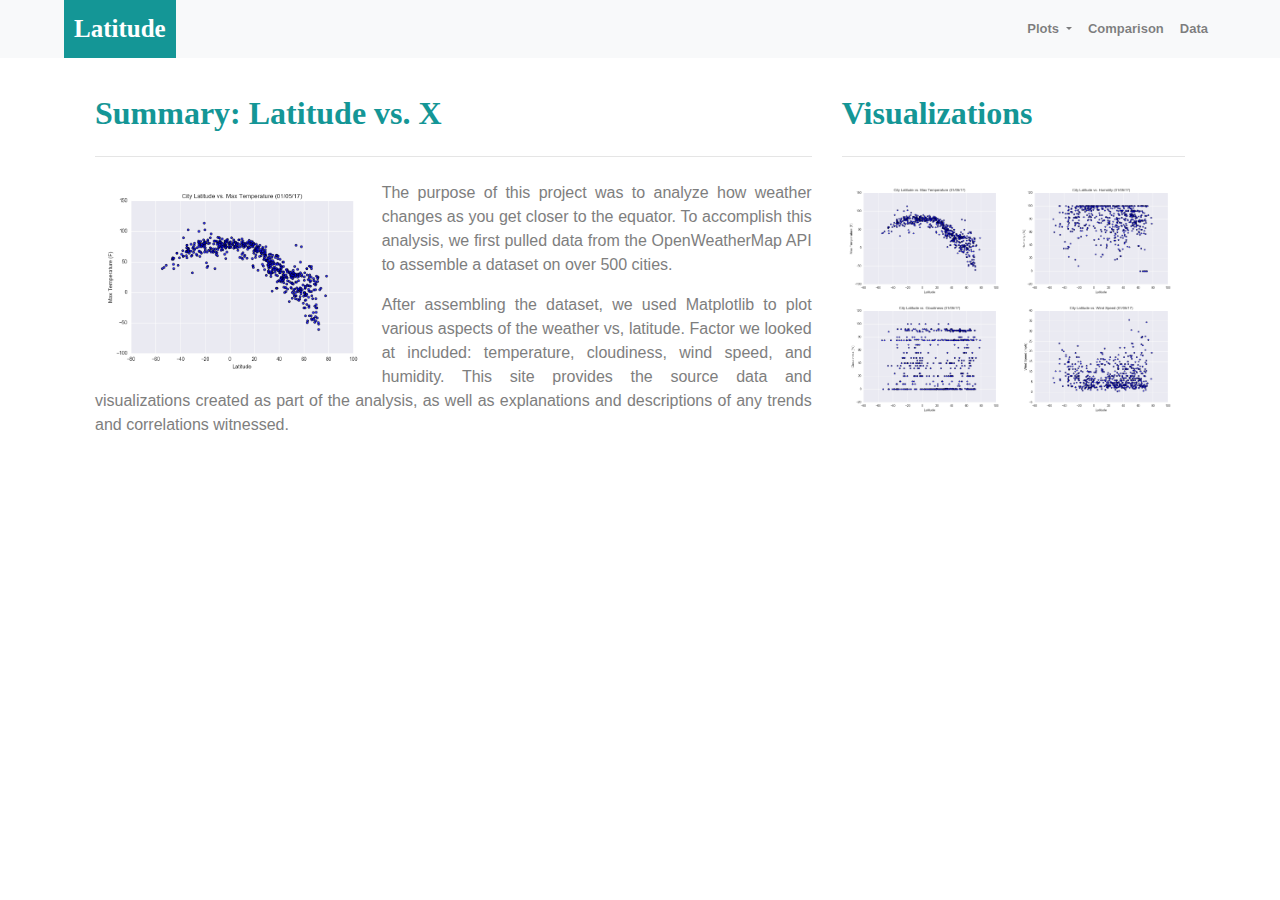
<file: index.html>
<!DOCTYPE html>
<html lang="en">

<head>
  <meta charset="UTF-8">
  <title>Weather Landing page</title>
  <link rel="stylesheet" href="https://stackpath.bootstrapcdn.com/bootstrap/4.3.1/css/bootstrap.min.css" integrity="sha384-ggOyR0iXCbMQv3Xipma34MD+dH/1fQ784/j6cY/iJTQUOhcWr7x9JvoRxT2MZw1T" crossorigin="anonymous">

  <script src="https://code.jquery.com/jquery-3.3.1.slim.min.js" integrity="sha384-q8i/X+965DzO0rT7abK41JStQIAqVgRVzpbzo5smXKp4YfRvH+8abtTE1Pi6jizo" crossorigin="anonymous"></script>
  <script src="https://cdnjs.cloudflare.com/ajax/libs/popper.js/1.14.7/umd/popper.min.js" integrity="sha384-UO2eT0CpHqdSJQ6hJty5KVphtPhzWj9WO1clHTMGa3JDZwrnQq4sF86dIHNDz0W1" crossorigin="anonymous"></script>
  <script src="https://stackpath.bootstrapcdn.com/bootstrap/4.3.1/js/bootstrap.min.js" integrity="sha384-JjSmVgyd0p3pXB1rRibZUAYoIIy6OrQ6VrjIEaFf/nJGzIxFDsf4x0xIM+B07jRM" crossorigin="anonymous"></script>

  <link rel="stylesheet" href="style.css">
</head>
<body>
    <nav class="navbar navbar-expand-lg navbar-light bg-light">
        <a class="navbar-brand" href="#">Latitude</a>
        <button class="navbar-toggler" type="button" data-toggle="collapse" data-target="#navbarSupportedContent" aria-controls="navbarSupportedContent" aria-expanded="false" aria-label="Toggle navigation">
            <span class="navbar-toggler-icon"></span>
        </button>
        
        <div class="collapse navbar-collapse" id="navbarSupportedContent">
            <ul class="navbar-nav mr-auto">
            <li class="nav-item dropdown">
                <a class="nav-link dropdown-toggle" href="#" id="navbarDropdown" role="button" data-toggle="dropdown" aria-haspopup="true" aria-expanded="false">
                Plots
                </a>
                <div class="dropdown-menu" aria-labelledby="navbarDropdown">
                <a class="dropdown-item" href="temperature.html">Max Temperature</a>
                <a class="dropdown-item" href="humidity.html">Humidity</a>            
                <a class="dropdown-item" href="cloudiness.html">Cloudiness</a>
                <a class="dropdown-item" href="wind.html">Wind Speed</a>
                </div>
            </li>
            <li class="nav-item">
                <a class="nav-link" href="comparison.html">Comparison</a>
            </li>
            <li class="nav-item">
                <a class="nav-link" href="data.html">Data</a>
            </li>
            </ul>
        </div>
    </nav>
    <div class="row content">
        <div class="col-sm-12 col-md-8 col-lg-8">
            <h2 class="text-left">Summary: Latitude vs. X</h2>
            <hr class="my-4">
            <img src="Resources/assets/images/Fig1.png" alt="Latitude vs Temperature" class="rounded main-image">
            <p>The purpose of this project was to analyze how weather changes as you get closer to the equator. To accomplish this analysis, we first pulled data from the OpenWeatherMap API to assemble a dataset on over 500 cities.</p>
            <p>After assembling the dataset, we used Matplotlib to plot various aspects of the weather vs, latitude. Factor we looked at included: temperature, cloudiness, wind speed, and humidity. This site provides the source data and visualizations created as part of the analysis, as well as explanations and descriptions of any trends and correlations witnessed.</p>
        </div>
         <div class="col-sm-12 col-md-4 col-lg-4" >
            <h2 class="text-left">Visualizations</h2>
            <hr class="my-4">
            <a href="temperature.html">
                <img src="Resources/assets/images/Fig1.png" class="rounded float-left thumbnail" alt="Latitude vs Temperature">
            </a>
            <a href="humidity.html">
                <img src="Resources/assets/images/Fig2.png" class="rounded float right thumbnail" alt="Latitude vs Humidity">
            </a>
            <a href="cloudiness.html">
                <img src="Resources/assets/images/Fig3.png" class="rounded float-left  thumbnail" alt="Latitude vs Temperature">
            </a>
            <a href="wind.html">
                <img src="Resources/assets/images/Fig4.png" class="rounded float right  thumbnail" alt="Latitude vs Humidity">
            </a>
        </div>
    </div>
</body>
</file>
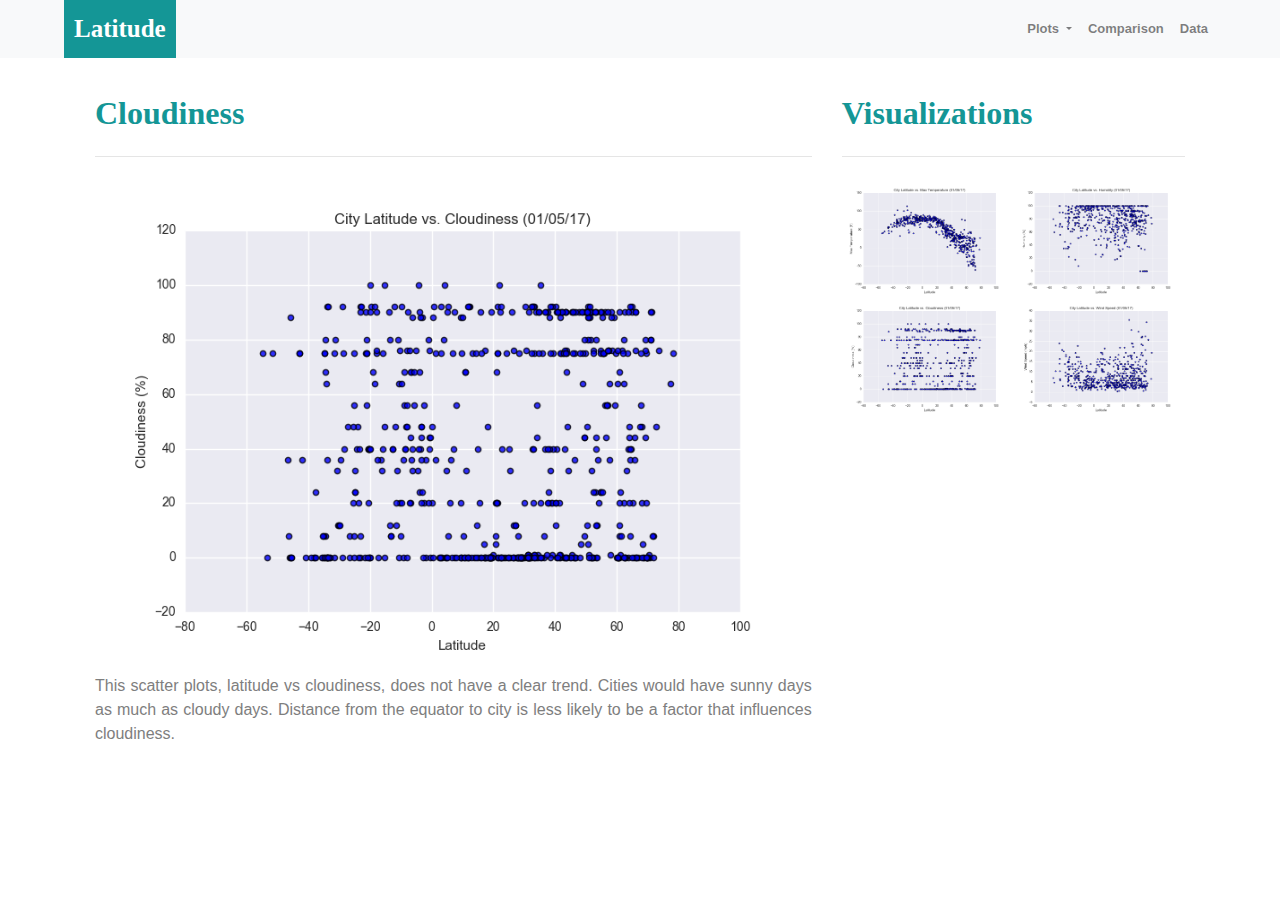
<file: cloudiness.html>
<!DOCTYPE html>
<html lang="en">

<head>
  <meta charset="UTF-8">
  <title>Cloudiness page</title>
  <link rel="stylesheet" href="https://stackpath.bootstrapcdn.com/bootstrap/4.3.1/css/bootstrap.min.css" integrity="sha384-ggOyR0iXCbMQv3Xipma34MD+dH/1fQ784/j6cY/iJTQUOhcWr7x9JvoRxT2MZw1T" crossorigin="anonymous">

  <script src="https://code.jquery.com/jquery-3.3.1.slim.min.js" integrity="sha384-q8i/X+965DzO0rT7abK41JStQIAqVgRVzpbzo5smXKp4YfRvH+8abtTE1Pi6jizo" crossorigin="anonymous"></script>
  <script src="https://cdnjs.cloudflare.com/ajax/libs/popper.js/1.14.7/umd/popper.min.js" integrity="sha384-UO2eT0CpHqdSJQ6hJty5KVphtPhzWj9WO1clHTMGa3JDZwrnQq4sF86dIHNDz0W1" crossorigin="anonymous"></script>
  <script src="https://stackpath.bootstrapcdn.com/bootstrap/4.3.1/js/bootstrap.min.js" integrity="sha384-JjSmVgyd0p3pXB1rRibZUAYoIIy6OrQ6VrjIEaFf/nJGzIxFDsf4x0xIM+B07jRM" crossorigin="anonymous"></script>

  <link rel="stylesheet" href="style.css">
</head>
<body>
    <nav class="navbar navbar-expand-lg navbar-light bg-light">
        <a class="navbar-brand" href="index.html">Latitude</a>
        <button class="navbar-toggler" type="button" data-toggle="collapse" data-target="#navbarSupportedContent" aria-controls="navbarSupportedContent" aria-expanded="false" aria-label="Toggle navigation">
            <span class="navbar-toggler-icon"></span>
        </button>
        
        <div class="collapse navbar-collapse" id="navbarSupportedContent">
            <ul class="navbar-nav mr-auto">
            <li class="nav-item dropdown">
                <a class="nav-link dropdown-toggle" href="#" id="navbarDropdown" role="button" data-toggle="dropdown" aria-haspopup="true" aria-expanded="false">
                Plots
                </a>
                <div class="dropdown-menu" aria-labelledby="navbarDropdown">
                <a class="dropdown-item" href="temperature.html">Max Temperature</a>
                <a class="dropdown-item" href="humidity.html">Humidity</a>            
                <a class="dropdown-item" href="cloudiness.html">Cloudiness</a>
                <a class="dropdown-item" href="wind.html">Wind Speed</a>
                </div>
            </li>
            <li class="nav-item">
                <a class="nav-link" href="comparison.html">Comparison</a>
            </li>
            <li class="nav-item">
                <a class="nav-link" href="data.html">Data</a>
            </li>
            </ul>
        </div>
    </nav>
    <div class="row content">
        <div class="col-sm-12 col-md-8 col-lg-8">
            <h2 class="text-left">Cloudiness</h2>
            <hr class="my-4">
            <img src="Resources/assets/images/Fig3.png" alt="Latitude vs Cloudiness" class="img-fluid">
            <p>This scatter plots, latitude vs cloudiness, does not have a clear trend. Cities would have sunny days as much as cloudy days. Distance from the equator to city is less likely to be a factor that influences cloudiness.</p>
        </div>
         <div class="col-sm-12 col-md-4 col-lg-4" >
            <h2 class="text-left">Visualizations</h2>
            <hr class="my-4">
            <a href="temperature.html">
                <img src="Resources/assets/images/Fig1.png" class="rounded float-left thumbnail" alt="Latitude vs Temperature">
            </a>
            <a href="humidity.html">
                <img src="Resources/assets/images/Fig2.png" class="rounded float right thumbnail" alt="Latitude vs Humidity">
            </a>
            <a href="cloudiness.html">
                <img src="Resources/assets/images/Fig3.png" class="rounded float-left  thumbnail" alt="Latitude vs Temperature">
            </a>
            <a href="wind.html">
                <img src="Resources/assets/images/Fig4.png" class="rounded float right  thumbnail" alt="Latitude vs Humidity">
            </a>
        </div>
    </div>
</body>
</file>
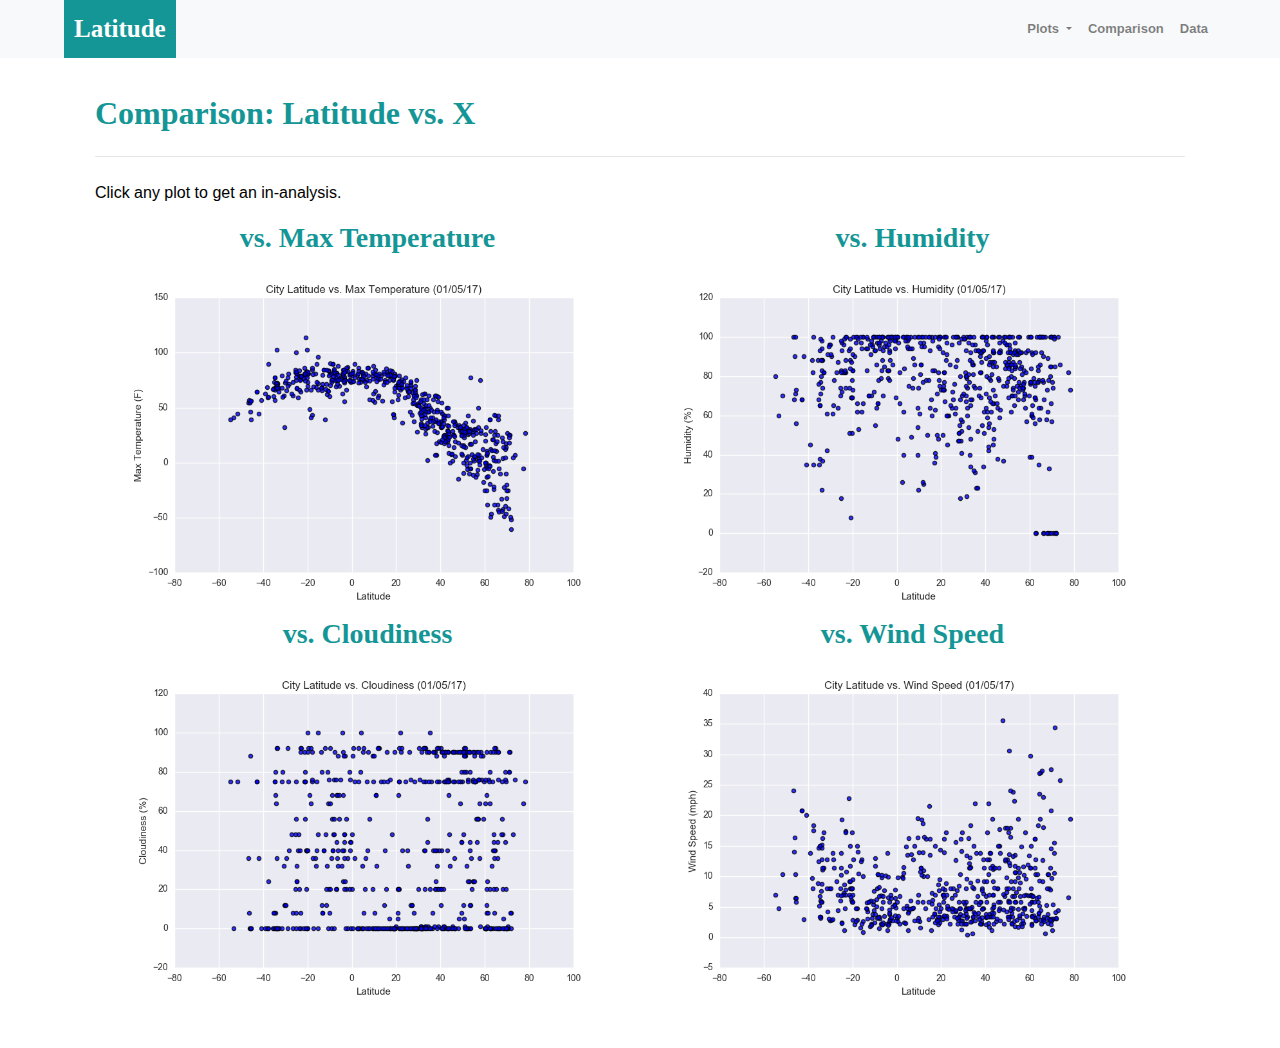
<file: comparison.html>
<!DOCTYPE html>
<html lang="en">

<head>
  <meta charset="UTF-8">
  <title>Comparison page</title>
  <link rel="stylesheet" href="https://stackpath.bootstrapcdn.com/bootstrap/4.3.1/css/bootstrap.min.css" integrity="sha384-ggOyR0iXCbMQv3Xipma34MD+dH/1fQ784/j6cY/iJTQUOhcWr7x9JvoRxT2MZw1T" crossorigin="anonymous">

  <script src="https://code.jquery.com/jquery-3.3.1.slim.min.js" integrity="sha384-q8i/X+965DzO0rT7abK41JStQIAqVgRVzpbzo5smXKp4YfRvH+8abtTE1Pi6jizo" crossorigin="anonymous"></script>
  <script src="https://cdnjs.cloudflare.com/ajax/libs/popper.js/1.14.7/umd/popper.min.js" integrity="sha384-UO2eT0CpHqdSJQ6hJty5KVphtPhzWj9WO1clHTMGa3JDZwrnQq4sF86dIHNDz0W1" crossorigin="anonymous"></script>
  <script src="https://stackpath.bootstrapcdn.com/bootstrap/4.3.1/js/bootstrap.min.js" integrity="sha384-JjSmVgyd0p3pXB1rRibZUAYoIIy6OrQ6VrjIEaFf/nJGzIxFDsf4x0xIM+B07jRM" crossorigin="anonymous"></script>

  <link rel="stylesheet" href="style.css">
</head>
<body>
    <nav class="navbar navbar-expand-lg navbar-light bg-light">
        <a class="navbar-brand" href="index.html">Latitude</a>
        <button class="navbar-toggler" type="button" data-toggle="collapse" data-target="#navbarSupportedContent" aria-controls="navbarSupportedContent" aria-expanded="false" aria-label="Toggle navigation">
            <span class="navbar-toggler-icon"></span>
        </button>
        
        <div class="collapse navbar-collapse" id="navbarSupportedContent">
            <ul class="navbar-nav mr-auto">
            <li class="nav-item dropdown">
                <a class="nav-link dropdown-toggle" href="#" id="navbarDropdown" role="button" data-toggle="dropdown" aria-haspopup="true" aria-expanded="false">
                Plots
                </a>
                <div class="dropdown-menu" aria-labelledby="navbarDropdown">
                <a class="dropdown-item" href="temperature.html">Max Temperature</a>
                <a class="dropdown-item" href="humidity.html">Humidity</a>            
                <a class="dropdown-item" href="cloudiness.html">Cloudiness</a>
                <a class="dropdown-item" href="wind.html">Wind Speed</a>
                </div>
            </li>
            <li class="nav-item">
                <a class="nav-link" href="#">Comparison<span class="sr-only">(current)</span></a>
            </li>
            <li class="nav-item">
                <a class="nav-link" href="data.html">Data</a>
            </li>
            </ul>
        </div>
    </nav>
    <div class="content">
        <div class="col-sm-12 col-md-12" >
            <h2 class="text-left">Comparison: Latitude vs. X</h2>
            <hr class="my-4">
            <p>Click any plot to get an in-analysis.</p>
            <div class="container">
                <div class="row imagetiles">
                    <div class="col-lg-6 col-sm-12">
                        <h3 class="text-center">vs. Max Temperature</h3>
                        <a href="temperature.html">
                            <img src="Resources/assets/images/Fig1.png" class="rounded float-left thumbnail" alt="Latitude vs Temperature">
                        </a>
                    </div>
                    <div class="col-lg-6  col-sm-12">
                        <h3 class="text-center">vs. Humidity</h3>
                        <a href="humidity.html">
                            <img src="Resources/assets/images/Fig2.png" class="rounded float right thumbnail" alt="Latitude vs Humidity">
                        </a>
                    </div>
                    <div class="col-lg-6 col-sm-12">
                        <h3 class="text-center">vs. Cloudiness</h3>
                        <a href="cloudiness.html">
                            <img src="Resources/assets/images/Fig3.png" class="rounded float-left  thumbnail" alt="Latitude vs Temperature">
                        </a>
                    </div>
                    <div class="col-lg-6 col-sm-12">
                        <h3 class="text-center">vs. Wind Speed</h3>
                        <a href="wind.html">
                            <img src="Resources/assets/images/Fig4.png" class="rounded float right  thumbnail" alt="Latitude vs Humidity">
                        </a>
                    </div>
                </div>
            </div>
        </div>
    </div>
</body>
</file>
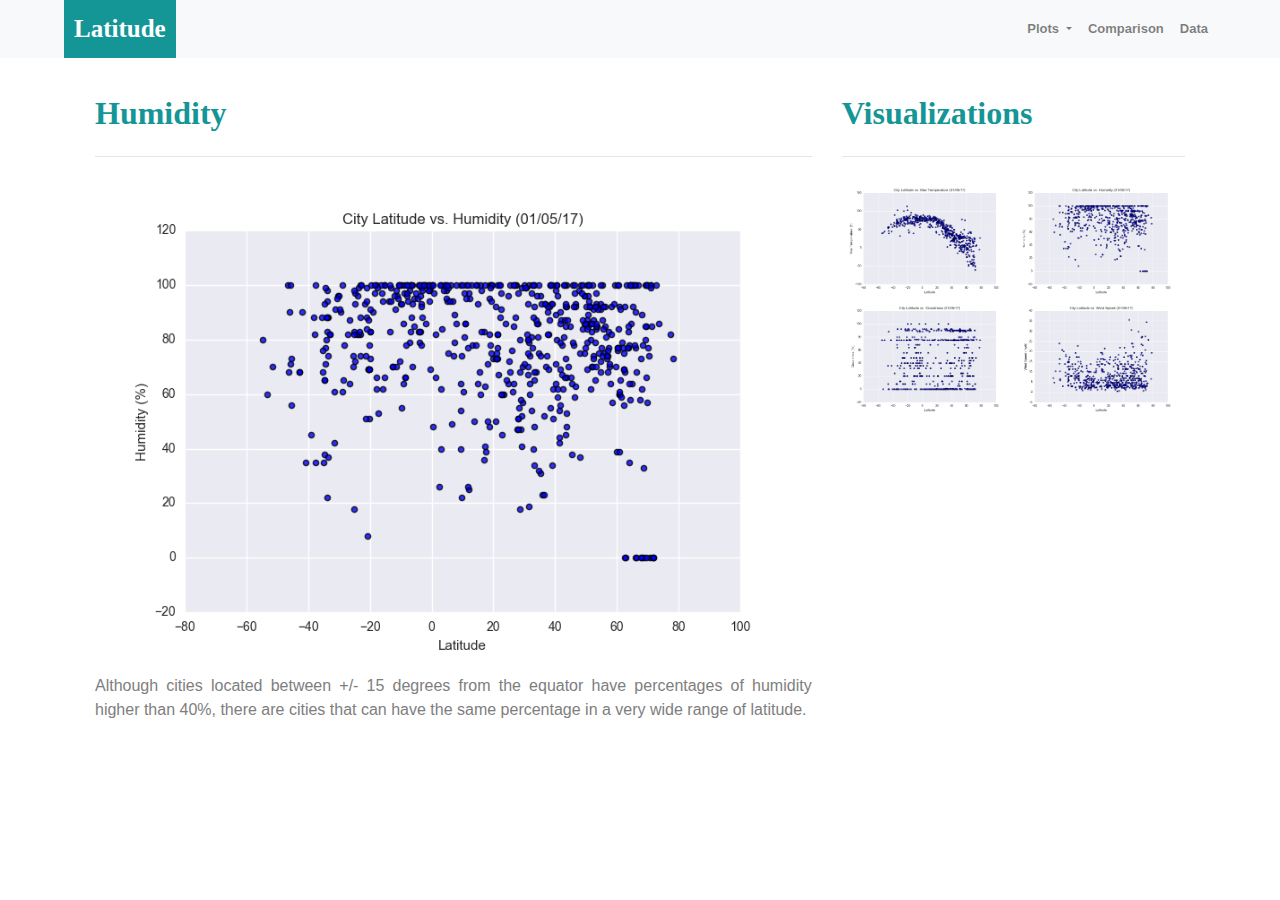
<file: humidity.html>
<!DOCTYPE html>
<html lang="en">

<head>
  <meta charset="UTF-8">
  <title>Humidity page</title>
  <link rel="stylesheet" href="https://stackpath.bootstrapcdn.com/bootstrap/4.3.1/css/bootstrap.min.css" integrity="sha384-ggOyR0iXCbMQv3Xipma34MD+dH/1fQ784/j6cY/iJTQUOhcWr7x9JvoRxT2MZw1T" crossorigin="anonymous">

  <script src="https://code.jquery.com/jquery-3.3.1.slim.min.js" integrity="sha384-q8i/X+965DzO0rT7abK41JStQIAqVgRVzpbzo5smXKp4YfRvH+8abtTE1Pi6jizo" crossorigin="anonymous"></script>
  <script src="https://cdnjs.cloudflare.com/ajax/libs/popper.js/1.14.7/umd/popper.min.js" integrity="sha384-UO2eT0CpHqdSJQ6hJty5KVphtPhzWj9WO1clHTMGa3JDZwrnQq4sF86dIHNDz0W1" crossorigin="anonymous"></script>
  <script src="https://stackpath.bootstrapcdn.com/bootstrap/4.3.1/js/bootstrap.min.js" integrity="sha384-JjSmVgyd0p3pXB1rRibZUAYoIIy6OrQ6VrjIEaFf/nJGzIxFDsf4x0xIM+B07jRM" crossorigin="anonymous"></script>

  <link rel="stylesheet" href="style.css">
</head>
<body>
    <nav class="navbar navbar-expand-lg navbar-light bg-light">
        <a class="navbar-brand" href="index.html">Latitude</a>
        <button class="navbar-toggler" type="button" data-toggle="collapse" data-target="#navbarSupportedContent" aria-controls="navbarSupportedContent" aria-expanded="false" aria-label="Toggle navigation">
            <span class="navbar-toggler-icon"></span>
        </button>
        
        <div class="collapse navbar-collapse" id="navbarSupportedContent">
            <ul class="navbar-nav mr-auto">
            <li class="nav-item dropdown">
                <a class="nav-link dropdown-toggle" href="#" id="navbarDropdown" role="button" data-toggle="dropdown" aria-haspopup="true" aria-expanded="false">
                Plots
                </a>
                <div class="dropdown-menu" aria-labelledby="navbarDropdown">
                <a class="dropdown-item" href="temperature.html">Max Temperature</a>
                <a class="dropdown-item" href="humidity.html">Humidity</a>            
                <a class="dropdown-item" href="cloudiness.html">Cloudiness</a>
                <a class="dropdown-item" href="wind.html">Wind Speed</a>
                </div>
            </li>
            <li class="nav-item">
                <a class="nav-link" href="comparison.html">Comparison</a>
            </li>
            <li class="nav-item">
                <a class="nav-link" href="data.html">Data</a>
            </li>
            </ul>
        </div>
    </nav>
    <div class="row content">
        <div class="col-sm-12 col-md-8 col-lg-8">
            <h2 class="text-left">Humidity</h2>
            <hr class="my-4">
            <img src="Resources/assets/images/Fig2.png" alt="Latitude vs Humidity" class="img-fluid">
            <p>Although cities located between +/- 15 degrees from the equator have percentages of humidity higher than 40%, there are cities that can have the same percentage in a very wide range of latitude.</p>
        </div>
         <div class="col-sm-12 col-md-4 col-lg-4" >
            <h2 class="text-left">Visualizations</h2>
            <hr class="my-4">
            <a href="temperature.html">
                <img src="Resources/assets/images/Fig1.png" class="rounded float-left thumbnail" alt="Latitude vs Temperature">
            </a>
            <a href="humidity.html">
                <img src="Resources/assets/images/Fig2.png" class="rounded float right thumbnail" alt="Latitude vs Humidity">
            </a>
            <a href="cloudiness.html">
                <img src="Resources/assets/images/Fig3.png" class="rounded float-left  thumbnail" alt="Latitude vs Temperature">
            </a>
            <a href="windSpeed.html">
                <img src="Resources/assets/images/Fig4.png" class="rounded float right  thumbnail" alt="Latitude vs Humidity">
            </a>
        </div>
    </div>
</body>
</file>
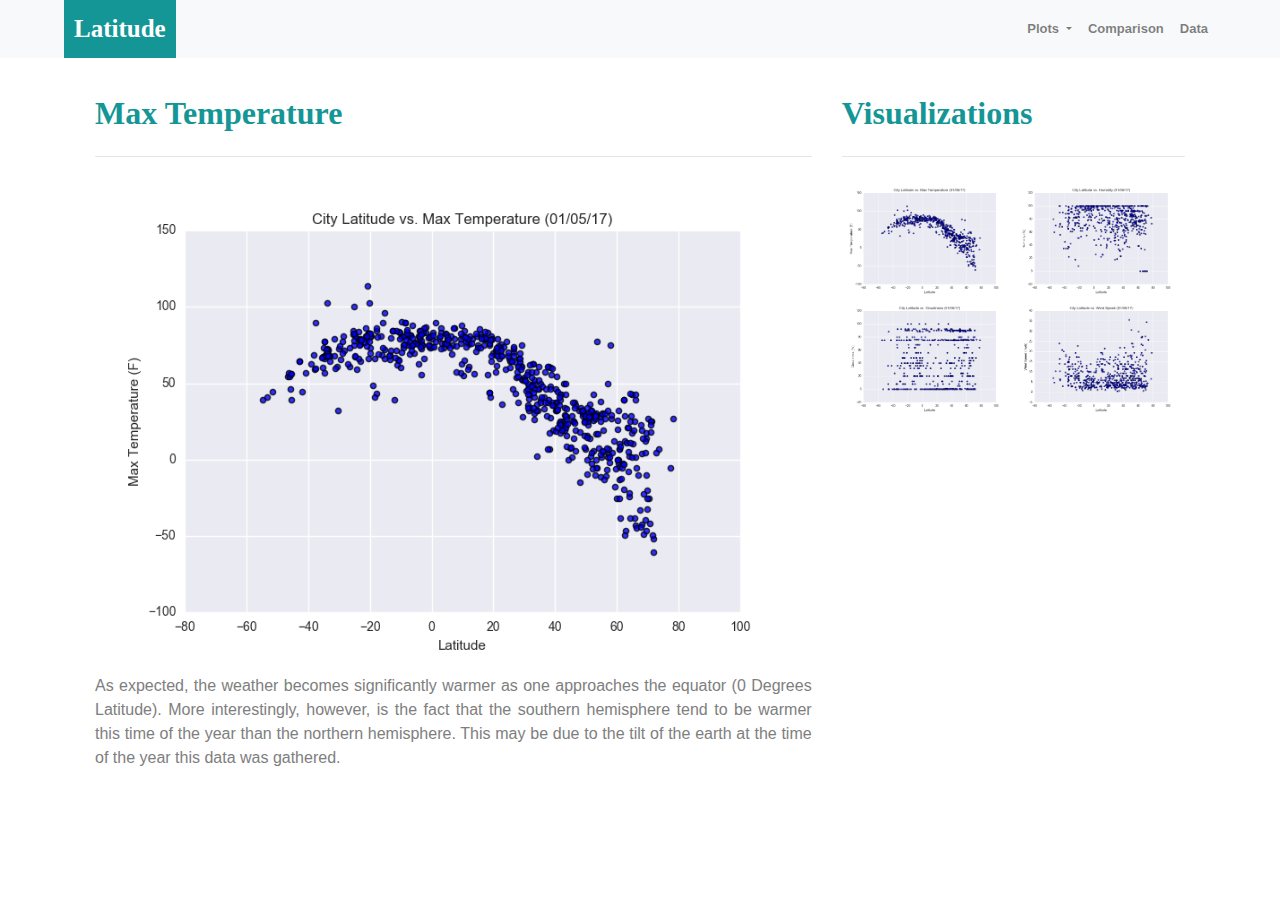
<file: temperature.html>
<!DOCTYPE html>
<html lang="en">

<head>
  <meta charset="UTF-8">
  <title>Max Temperature page</title>
  <link rel="stylesheet" href="https://stackpath.bootstrapcdn.com/bootstrap/4.3.1/css/bootstrap.min.css" integrity="sha384-ggOyR0iXCbMQv3Xipma34MD+dH/1fQ784/j6cY/iJTQUOhcWr7x9JvoRxT2MZw1T" crossorigin="anonymous">

  <script src="https://code.jquery.com/jquery-3.3.1.slim.min.js" integrity="sha384-q8i/X+965DzO0rT7abK41JStQIAqVgRVzpbzo5smXKp4YfRvH+8abtTE1Pi6jizo" crossorigin="anonymous"></script>
  <script src="https://cdnjs.cloudflare.com/ajax/libs/popper.js/1.14.7/umd/popper.min.js" integrity="sha384-UO2eT0CpHqdSJQ6hJty5KVphtPhzWj9WO1clHTMGa3JDZwrnQq4sF86dIHNDz0W1" crossorigin="anonymous"></script>
  <script src="https://stackpath.bootstrapcdn.com/bootstrap/4.3.1/js/bootstrap.min.js" integrity="sha384-JjSmVgyd0p3pXB1rRibZUAYoIIy6OrQ6VrjIEaFf/nJGzIxFDsf4x0xIM+B07jRM" crossorigin="anonymous"></script>

  <link rel="stylesheet" href="style.css">
</head>
<body>
    <nav class="navbar navbar-expand-lg navbar-light bg-light">
        <a class="navbar-brand" href="index.html">Latitude</a>
        <button class="navbar-toggler" type="button" data-toggle="collapse" data-target="#navbarSupportedContent" aria-controls="navbarSupportedContent" aria-expanded="false" aria-label="Toggle navigation">
            <span class="navbar-toggler-icon"></span>
        </button>
        
        <div class="collapse navbar-collapse" id="navbarSupportedContent">
            <ul class="navbar-nav mr-auto">
            <li class="nav-item dropdown">
                <a class="nav-link dropdown-toggle" href="#" id="navbarDropdown" role="button" data-toggle="dropdown" aria-haspopup="true" aria-expanded="false">
                Plots
                </a>
                <div class="dropdown-menu" aria-labelledby="navbarDropdown">
                <a class="dropdown-item" href="temperature.html">Max Temperature</a>
                <a class="dropdown-item" href="humidity.html">Humidity</a>            
                <a class="dropdown-item" href="cloudiness.html">Cloudiness</a>
                <a class="dropdown-item" href="wind.html">Wind Speed</a>
                </div>
            </li>
            <li class="nav-item">
                <a class="nav-link" href="comparison.html">Comparison</a>
            </li>
            <li class="nav-item">
                <a class="nav-link" href="data.html">Data</a>
            </li>
            </ul>
        </div>
    </nav>
    <div class="row content">
        <div class="col-sm-12 col-md-8 col-lg-8">
            <h2 class="text-left">Max Temperature</h2>
            <hr class="my-4">
            <img src="Resources/assets/images/Fig1.png" alt="Latitude vs Temperature" class="img-fluid">
            <p>As expected, the weather becomes significantly warmer as one approaches the equator (0 Degrees Latitude). More interestingly, however, is the fact that the southern hemisphere tend to be warmer this time of the year than the northern hemisphere. This may be due to the tilt of the earth at the time of the year this data was gathered.</p>
        </div>
         <div class="col-sm-12 col-md-4 col-lg-4" >
            <h2 class="text-left">Visualizations</h2>
            <hr class="my-4">
            <a href="temperature.html">
                <img src="Resources/assets/images/Fig1.png" class="rounded float-left thumbnail" alt="Latitude vs Temperature">
            </a>
            <a href="humidity.html">
                <img src="Resources/assets/images/Fig2.png" class="rounded float right thumbnail" alt="Latitude vs Humidity">
            </a>
            <a href="cloudiness.html">
                <img src="Resources/assets/images/Fig3.png" class="rounded float-left  thumbnail" alt="Latitude vs Temperature">
            </a>
            <a href="wind.html">
                <img src="Resources/assets/images/Fig4.png" class="rounded float right  thumbnail" alt="Latitude vs Humidity">
            </a>
        </div>
    </div>
</body>
</file>
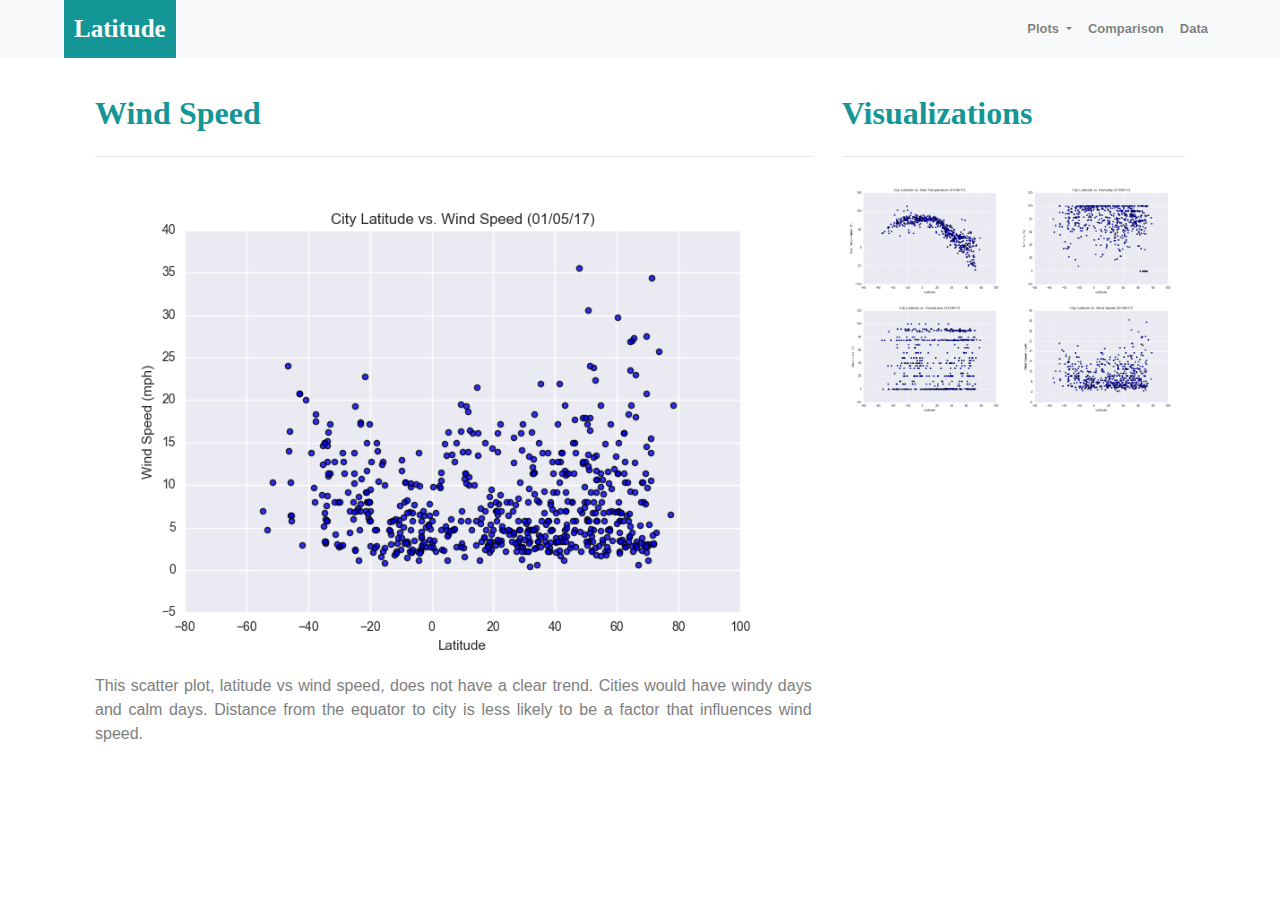
<file: wind.html>
<!DOCTYPE html>
<html lang="en">

<head>
  <meta charset="UTF-8">
  <title>Wind Speed page</title>
  <link rel="stylesheet" href="https://stackpath.bootstrapcdn.com/bootstrap/4.3.1/css/bootstrap.min.css" integrity="sha384-ggOyR0iXCbMQv3Xipma34MD+dH/1fQ784/j6cY/iJTQUOhcWr7x9JvoRxT2MZw1T" crossorigin="anonymous">

  <script src="https://code.jquery.com/jquery-3.3.1.slim.min.js" integrity="sha384-q8i/X+965DzO0rT7abK41JStQIAqVgRVzpbzo5smXKp4YfRvH+8abtTE1Pi6jizo" crossorigin="anonymous"></script>
  <script src="https://cdnjs.cloudflare.com/ajax/libs/popper.js/1.14.7/umd/popper.min.js" integrity="sha384-UO2eT0CpHqdSJQ6hJty5KVphtPhzWj9WO1clHTMGa3JDZwrnQq4sF86dIHNDz0W1" crossorigin="anonymous"></script>
  <script src="https://stackpath.bootstrapcdn.com/bootstrap/4.3.1/js/bootstrap.min.js" integrity="sha384-JjSmVgyd0p3pXB1rRibZUAYoIIy6OrQ6VrjIEaFf/nJGzIxFDsf4x0xIM+B07jRM" crossorigin="anonymous"></script>

  <link rel="stylesheet" href="style.css">
</head>
<body>
    <nav class="navbar navbar-expand-lg navbar-light bg-light">
        <a class="navbar-brand" href="index.html">Latitude</a>
        <button class="navbar-toggler" type="button" data-toggle="collapse" data-target="#navbarSupportedContent" aria-controls="navbarSupportedContent" aria-expanded="false" aria-label="Toggle navigation">
            <span class="navbar-toggler-icon"></span>
        </button>
        
        <div class="collapse navbar-collapse" id="navbarSupportedContent">
            <ul class="navbar-nav mr-auto">
            <li class="nav-item dropdown">
                <a class="nav-link dropdown-toggle" href="#" id="navbarDropdown" role="button" data-toggle="dropdown" aria-haspopup="true" aria-expanded="false">
                Plots
                </a>
                <div class="dropdown-menu" aria-labelledby="navbarDropdown">
                <a class="dropdown-item" href="temperature.html">Max Temperature</a>
                <a class="dropdown-item" href="humidity.html">Humidity</a>            
                <a class="dropdown-item" href="cloudiness.html">Cloudiness</a>
                <a class="dropdown-item" href="wind.html">Wind Speed</a>
                </div>
            </li>
            <li class="nav-item">
                <a class="nav-link" href="comparison.html">Comparison</a>
            </li>
            <li class="nav-item">
                <a class="nav-link" href="data.html">Data</a>
            </li>
            </ul>
        </div>
    </nav>
    <div class="row content">
        <div class="col-sm-12 col-md-8 col-lg-8">
            <h2 class="text-left">Wind Speed</h2>
            <hr class="my-4">
            <img src="Resources/assets/images/Fig4.png" alt="Latitude vs Wind Speed" class="img-fluid">
            <p>This scatter plot, latitude vs wind speed, does not have a clear trend. Cities would have windy days and calm days. Distance from the equator to city is less likely to be a factor that influences wind speed.</p>
        </div>
         <div class="col-sm-12 col-md-4 col-lg-4" >
            <h2 class="text-left">Visualizations</h2>
            <hr class="my-4">
            <a href="temperature.html">
                <img src="Resources/assets/images/Fig1.png" class="rounded float-left thumbnail" alt="Latitude vs Temperature">
            </a>
            <a href="humidity.html">
                <img src="Resources/assets/images/Fig2.png" class="rounded float right thumbnail" alt="Latitude vs Humidity">
            </a>
            <a href="cloudiness.html">
                <img src="Resources/assets/images/Fig3.png" class="rounded float-left  thumbnail" alt="Latitude vs Temperature">
            </a>
            <a href="wind.html">
                <img src="Resources/assets/images/Fig4.png" class="rounded float right  thumbnail" alt="Latitude vs Humidity">
            </a>
        </div>
    </div>
</body>
</file>
<file: style.css>
body{
    font-family: sans-serif;
    font-size: 1em;
    background-color: white;
}

.navbar-light .navbar-brand {
    color: white;
}

.navbar {
    background-color: white;
    width: 100%;
    padding: 0;
}

.navbar-brand {
    font-family: 'Times New Roman', Times, serif;
    font-size: 25px;
    font-weight: bolder;
    background-color: rgb(20,150,150);
    padding: 10px;
    margin-left: 5%;
}

.navbar-collapse {
    position: absolute;
    right: 5%;
    font-size: small;
}

.nav-item{
    font-weight: bold;
}

.content {
    width: 90%;
    margin: 20px auto;
    padding: 1em;
}

.buttons {
    margin-bottom: .5em;
}

.text-left {
    text-align: left;
    color: rgb(20, 150, 150);
    font-family: 'Times New Roman', Times, serif;
    font-weight: bolder;
  }
  
  .text-center {
    color: rgb(20, 150, 150);
    font-family: 'Times New Roman', Times, serif;
    font-weight: bolder;
  }
  
  p:not(.intro) {
    text-align: justify;
    color: #7e7e7e;
  }
  
  .thumbnail {
    width:50%;
  }
  
  .main-image {      
      margin-left: auto;
      margin-right: auto;
      width: 40%;
      float: left;
  }
  
  .col-md-8 {
    background-color: white;
  }
  
  .col-sm-12,.col-md-4 {
    background-color: white;
  }
  
  div.col-sm-12.col-md-12 div.col-lg-6.col-sm-12 img {
    width: 100%;
  }
  
  .imagetiles {
    background-color: white;
  }
  div.imagetiles div.col-lg-6.col-sm-12 img {
    width: 100%;
  }
  
  div.col-sm-12.col-md-12 p {
    color: black;
    font-size: medium;
  }
</file>
